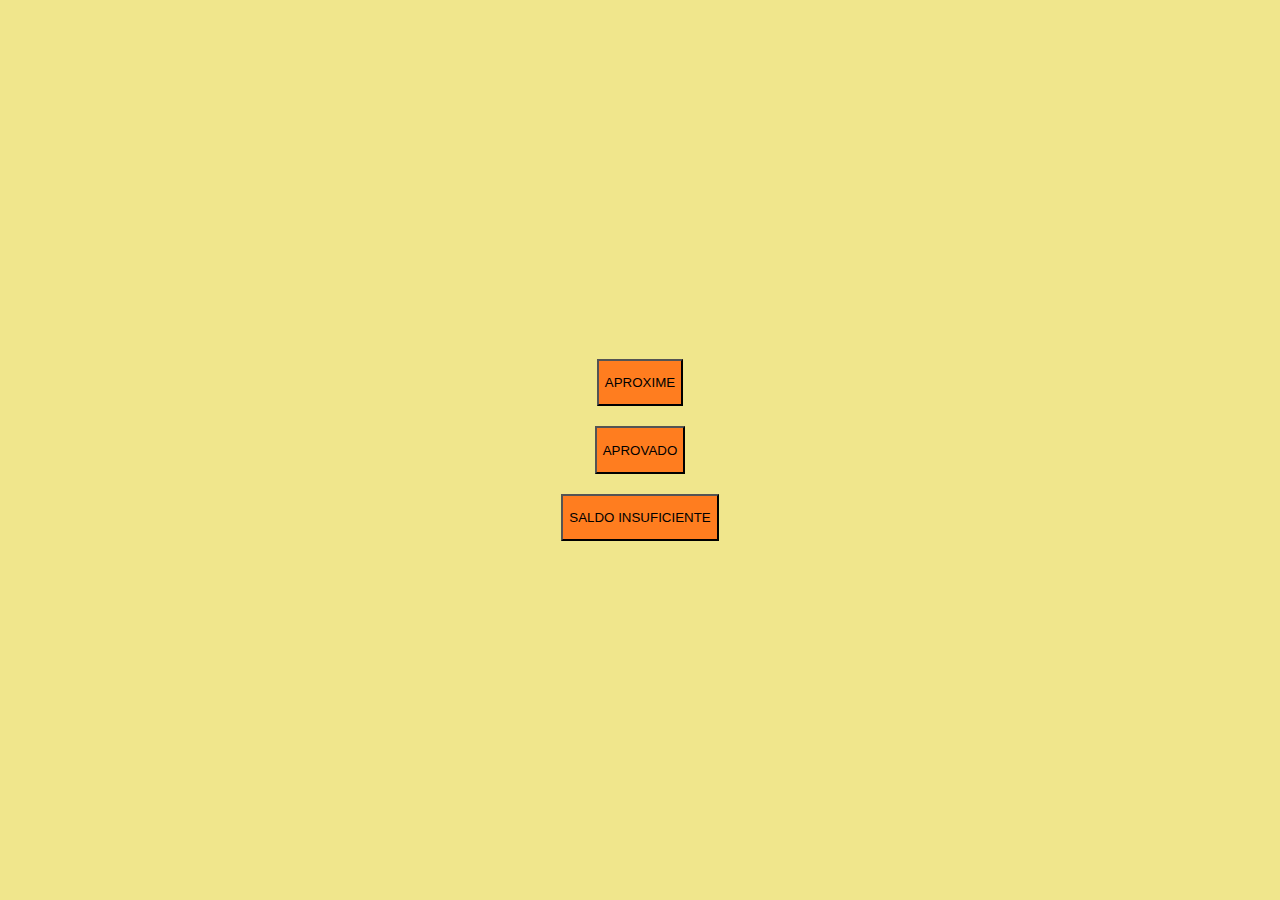
<file: frontend/html/index.html>
<!DOCTYPE html>
<html lang="pt-br">
<head>
    <meta charset="UTF-8">
    <meta http-equiv="X-UA-Compatible" content="IE=edge">
    <meta name="viewport" content="width=device-width, initial-scale=1.0">
    <title>Launcher</title>
    <link rel="stylesheet" href="/frontend/css/style.css">
</head>
<body>

    <a href="/frontend/html/Aproxime.html"><button><p>APROXIME</p></button></a>
    <a href="/frontend/html/Aprovado.html"><button><p>APROVADO</p></button></a>
    <a href="/frontend/html/SemSaldo.html"><button><p>SALDO INSUFICIENTE</p></button></a>
    


</body>
</html>
</file>
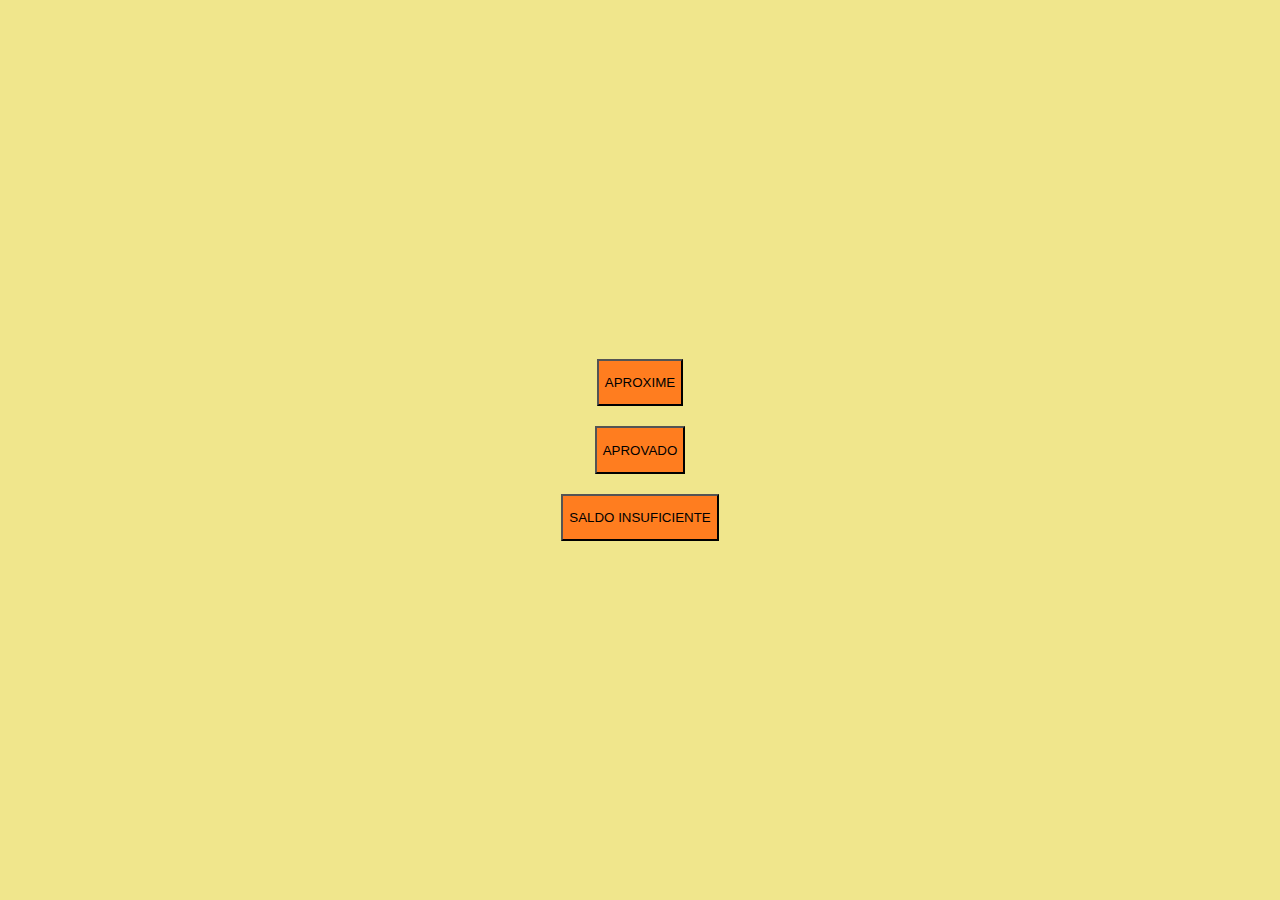
<file: frontend/interface.Onibus/html/index.html>
<!DOCTYPE html>
<html lang="pt-br">
<head>
    <meta charset="UTF-8">
    <meta http-equiv="X-UA-Compatible" content="IE=edge">
    <meta name="viewport" content="width=device-width, initial-scale=1.0">
    <title>Launcher</title>
    <link rel="stylesheet" href="/frontend/interface.Onibus/css/style.css">
</head>
<body>

    <a href="/frontend/interface.Onibus/html/Aproxime.html"><button><p>APROXIME</p></button></a>
    <a href="/frontend/interface.Onibus/html/Aprovado.html"><button><p>APROVADO</p></button></a>
    <a href="/frontend/interface.Onibus/html/SemSaldo.html"><button><p>SALDO INSUFICIENTE</p></button></a>
    


</body>
</html>
</file>
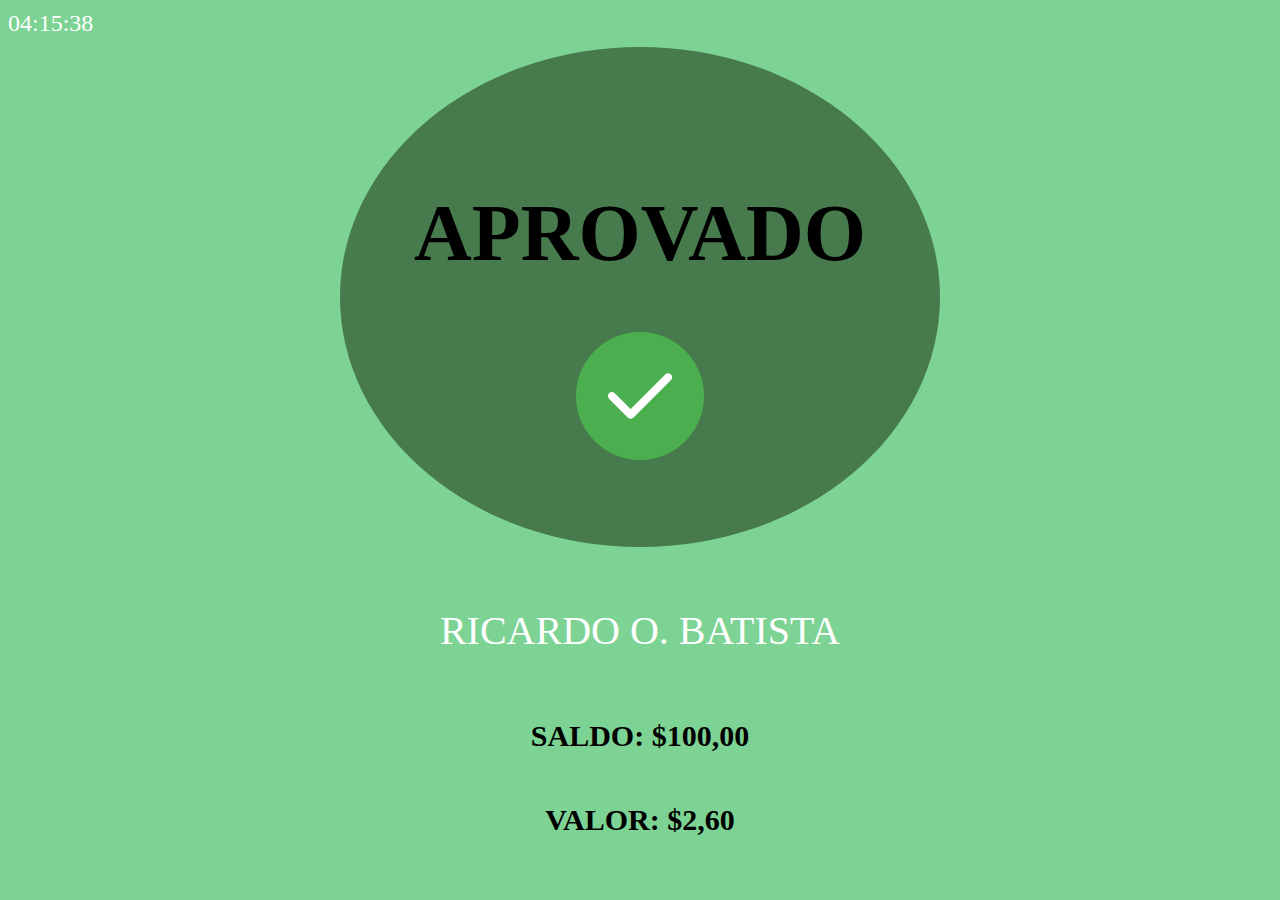
<file: frontend/html/Aprovado.html>
<!DOCTYPE html>
<html lang="pt-br">
<head>
    <meta charset="UTF-8">
    <meta http-equiv="X-UA-Compatible" content="IE=edge">
    <meta name="viewport" content="width=device-width, initial-scale=1.0">
    <title>Interface Onibus</title>
    <link rel="stylesheet" href="/frontend/css/aprovado.css">
</head>
<body>

    <style>
        #clock {
            font-size: 24px;
            text-align: center;
            margin-top: 50px;
            margin-top: 10px;
            text-align: left;
            color: #fff;
        }
    </style>
</head>
<body>
    <div id="clock"></div>

    <script src="/frontend/js/aprovado.js"></script>

    <div class="container">
        <img src="/frontend/img/correto.png" alt="aprovado">
        <h1>APROVADO</h1>
    </div>

    <P class="nome">Ricardo O. Batista</P>


    <div class="valores">
        <h2>SALDO: $100,00</h2>
        <h2>VALOR: $2,60</h2>
    </div>

</body>
</html>
</file>
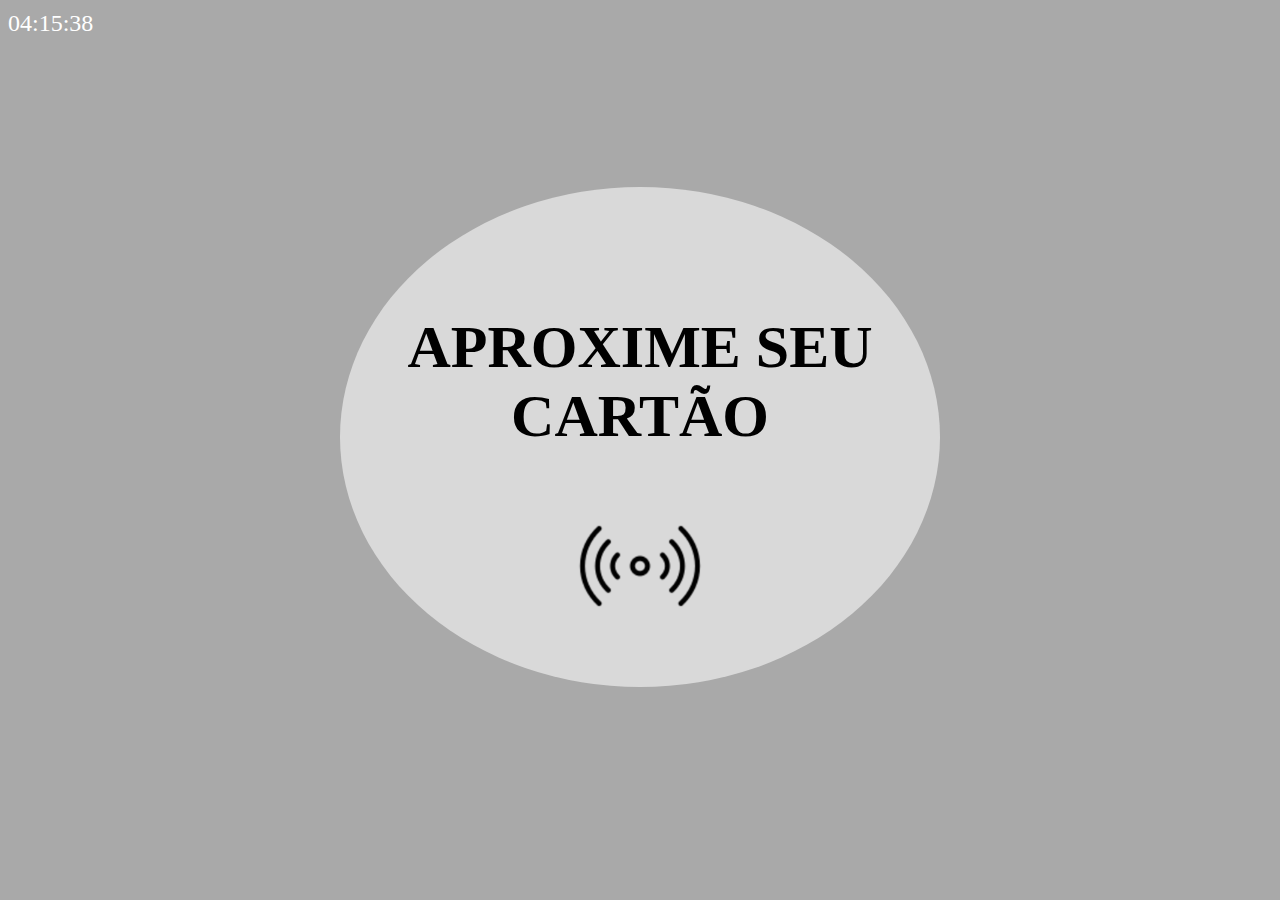
<file: frontend/html/Aproxime.html>
<!DOCTYPE html>
<html lang="pt-br">
<head>
    <meta charset="UTF-8">
    <meta http-equiv="X-UA-Compatible" content="IE=edge">
    <meta name="viewport" content="width=device-width, initial-scale=1.0">
    <title>Interface Onibus</title>
    <link rel="stylesheet" href="/frontend/css/Aproxime.css">
</head>
<body>

    <style>
        #clock {
            font-size: 24px;
            text-align: center;
            margin-top: 50px;
            margin-top: 10px;
            text-align: left;
            color: #fff;
        }
    </style>
</head>
<body>
    <div id="clock"></div>

    <script src="/frontend/js/aproxime.js"></script>

    <div class="container">
        <h1>aproxime seu cartão</h1>
        <img src="/frontend/img/nfc (1).png" alt="aproxime" >
    </div>


</body>
</html>
</file>
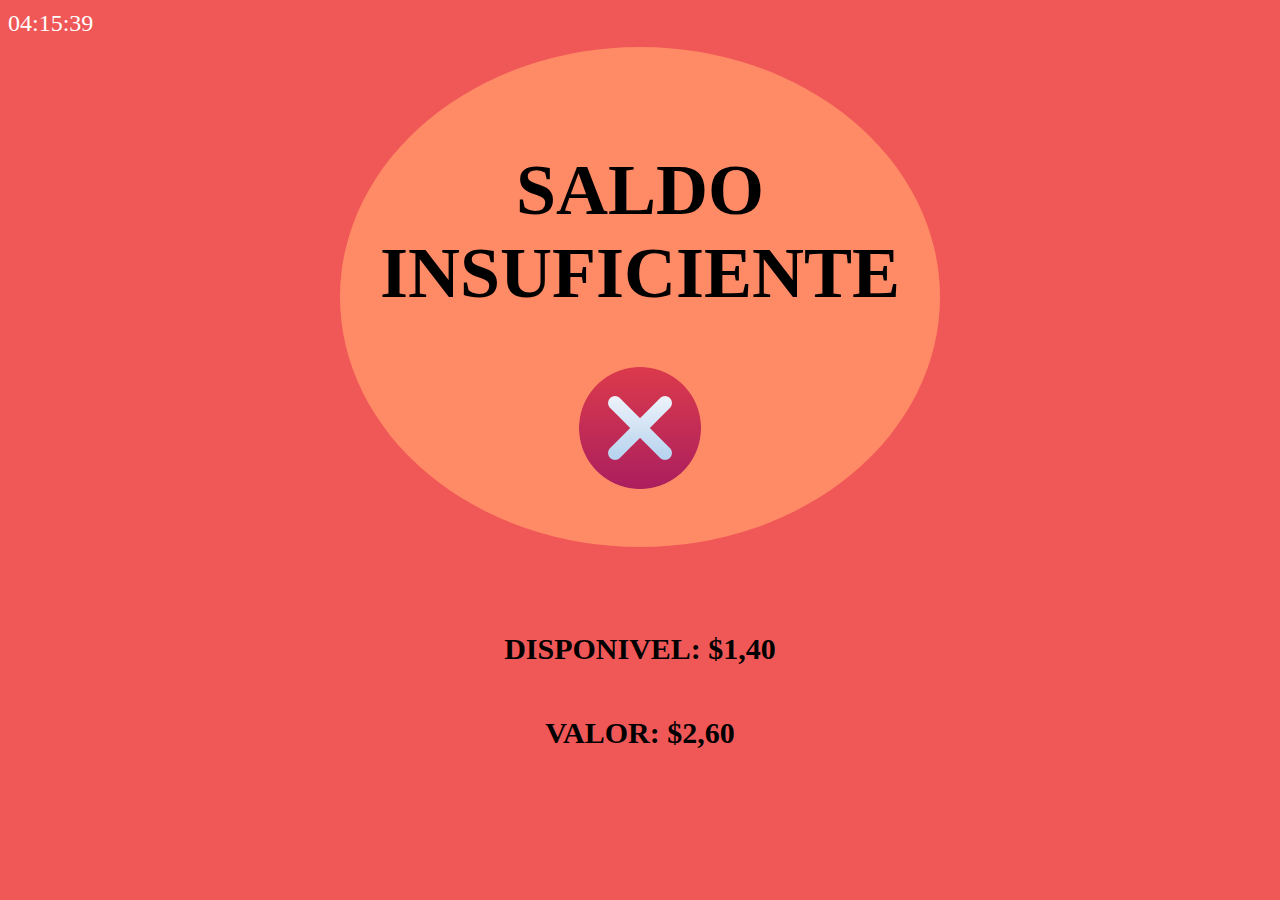
<file: frontend/html/SemSaldo.html>
<!DOCTYPE html>
<html lang="pt-br">
<head>
    <meta charset="UTF-8">
    <meta http-equiv="X-UA-Compatible" content="IE=edge">
    <meta name="viewport" content="width=device-width, initial-scale=1.0">
    <title>Interface Onibus</title>
    <link rel="stylesheet" href="/frontend/css/SemSaldo.css">
</head>
<body>

    <style>
        #clock {
            font-size: 24px;
            text-align: center;
            margin-top: 50px;
            margin-top: 10px;
            text-align: left;
            color: #fff;
        }
    </style>
</head>
<body>
    <div id="clock"></div>

    <script src="/frontend/js/semSaldo.js"></script>

    <div class="container">
        <img src="/frontend/img/cruz (1).png" alt="Sem Saldo">
        <h1>SALDO INSUFICIENTE</h1>
    </div>


    <div class="valores">
        <H2>DISPONIVEL: $1,40</H2>
        <h2>VALOR: $2,60</h2>
    </div>

</body>
</html>
</file>
<file: frontend/css/style.css>
body {
    background-color: khaki;
    display: flex;
    flex-direction: column;
    justify-content: center;
    align-items: center;
    height: 100vh;
    margin: 0;
}

button {
    margin: 10px;
    background-color: rgb(255, 125, 31);
}
</file>
<file: frontend/interface.Onibus/css/style.css>
body {
    background-color: khaki;
    display: flex;
    flex-direction: column;
    justify-content: center;
    align-items: center;
    height: 100vh;
    margin: 0;
}

button {
    margin: 10px;
    background-color: rgb(255, 125, 31);
}
</file>
<file: frontend/css/aprovado.css>
body{
    background-color: rgb(125, 211, 147);
}


.container {
    background-color: #477a4c;
    width: 600px;
    height: 500px;
    display: flex;
    flex-direction: column-reverse;
    justify-content: center;
    align-items: center;
    border-radius: 50%;
    font-size: 40px;
    text-align: center;
    margin: auto;
    margin-top: 10px;
    margin-bottom: 60px;
    text-transform: uppercase;
}

.nome{
    text-align: center;
    font-size: 40px;
    text-transform: uppercase;
    color: white;
}

.valores{
    display: flex;
    flex-direction: column;
    align-items: center;
    font-size: 20px;
}
</file>
<file: frontend/css/Aproxime.css>
body{
    background-color: darkgray;
}

.hora{
    font-size: 28px;
    color: aliceblue;
}

.container {
    background-color: #D9D9D9;
    width: 600px;
    height: 500px;
    display: flex;
    justify-content: center;
    align-items: center;
    border-radius: 50%;
    font-size: 30px;
    text-align: center;
    margin: auto;
    margin-top: 150px;
    margin-bottom: 60px;
    text-transform: uppercase;
    display: flex;
    flex-direction: column;
}

.container img{
    width: 150px;
    margin-bottom: -40px;
    text-align: center;
}
</file>
<file: frontend/css/SemSaldo.css>
body{
    background-color: rgb(240, 88, 88);
}


.container {
    background-color: #ff8a66;
    width: 600px;
    height: 500px;
    display: flex;
    flex-direction: column-reverse;
    justify-content: center;
    align-items: center;
    border-radius: 50%;
    font-size: 36px;
    text-align: center;
    margin: auto;
    margin-top: 10px;
    margin-bottom: 60px;
    text-transform: uppercase;
}

.nome{
    text-align: center;
    font-size: 40px;
    text-transform: uppercase;
    color: white;
}

.valores{
    display: flex;
    flex-direction: column;
    align-items: center;
    font-size: 20px;
    justify-content: center;
}

.container img{
    width: 130px;
}
</file>
